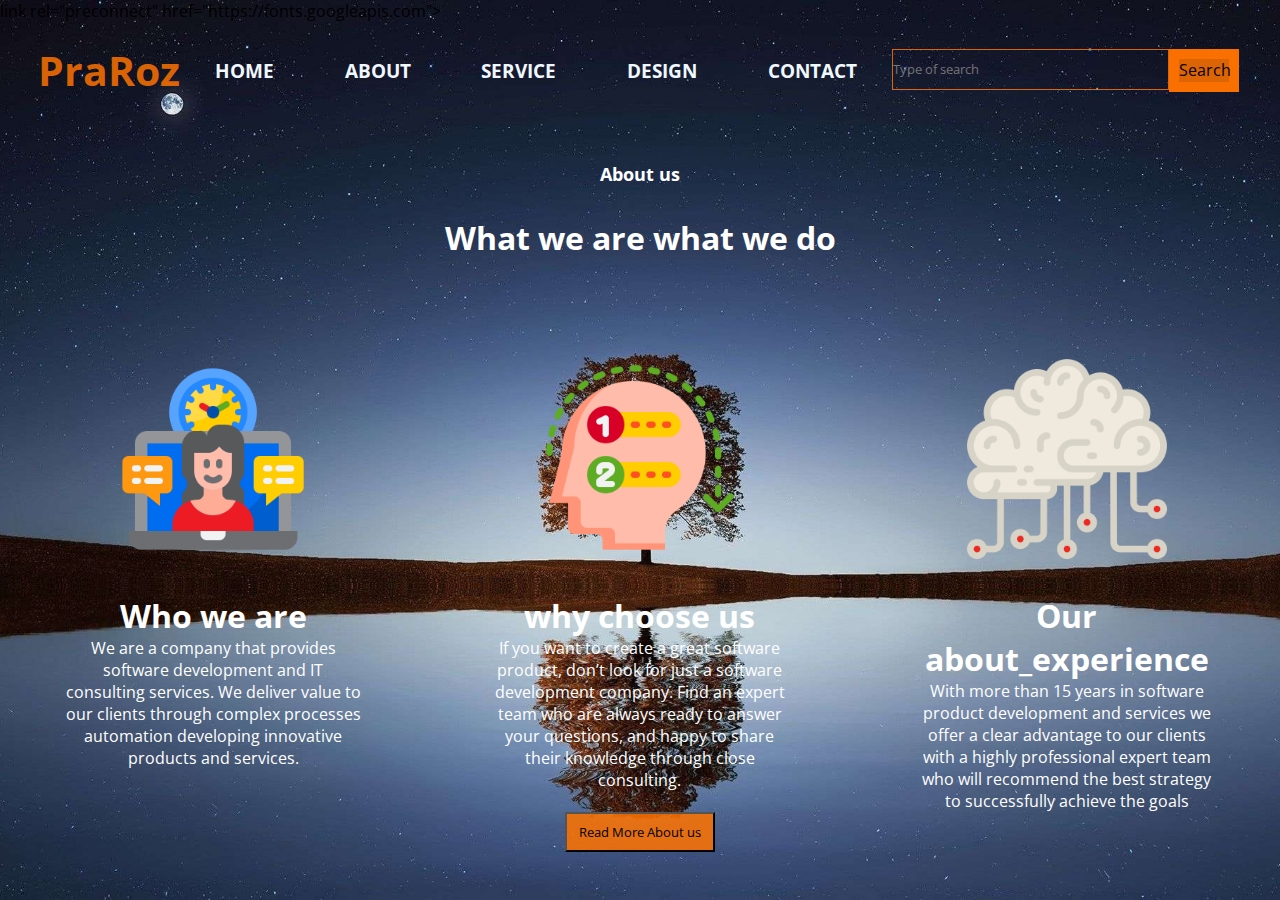
<file: about.html>
<!DOCTYPE html>
<html lang="en">
  <head>
    <meta charset="UTF-8" />
    <meta name="viewport" content="width=device-width, initial-scale=1.0" />
    <title>About us</title>
    <link rel="stylesheet" href="section1.css" />
    <link rel="stylesheet" href="about.css" />
    link rel="preconnect" href="https://fonts.googleapis.com">
<link rel="preconnect" href="https://fonts.gstatic.com" crossorigin>
<link href="https://fonts.googleapis.com/css2?family=Open+Sans:ital,wght@0,300..800;1,300..800&display=swap" rel="stylesheet">
  </head>
  <body>
    <div class="section1">
      <div class="logo"><h3>PraRoz</h3></div>
      <div class="navbar">
        <ul>
          <li><a href="">HOME</a></li>
          <li><a href="about.html">ABOUT</a></li>
          <li><a href="service.html">SERVICE</a></li>
          <li><a href="Design.html">DESIGN</a></li>
          <li><a href="contact.html">CONTACT</a></li>
        </ul>
      </div>
      <div class="nav-right">
        <div class="searchbox">
          <input type="search" name="" id="" placeholder="Type of search" />
          <button class="">Search</button>
        </div>
        <div class="hamicon">
          <li onclick="showSidebar()">
            <a href="#">
              <svg xmlns="http://www.w3.org/2000/svg" height="30" width="30" viewBox="0 0 448 512"><!--!Font Awesome Free 6.5.1 by @fontawesome - https://fontawesome.com License - https://fontawesome.com/license/free Copyright 2024 Fonticons, Inc.--><path fill="#ffffff" d="M0 96C0 78.3 14.3 64 32 64H416c17.7 0 32 14.3 32 32s-14.3 32-32 32H32C14.3 128 0 113.7 0 96zM0 256c0-17.7 14.3-32 32-32H416c17.7 0 32 14.3 32 32s-14.3 32-32 32H32c-17.7 0-32-14.3-32-32zM448 416c0 17.7-14.3 32-32 32H32c-17.7 0-32-14.3-32-32s14.3-32 32-32H416c17.7 0 32 14.3 32 32z"/></svg>
                <path
                  d="M120-240v-80h720v80H120Zm0-200v-80h720v80H120Zm0-200v-80h720v80H120Z"
                />
              </svg>
            </a>
          </li>
        </div>

      </div>
     
    </div>
    <div class="mobile-nav">
      <ul class="sidebar">
        <li onclick="hideSidebar()">
          <a href="#"
            ><svg
              xmlns="http://www.w3.org/2000/svg"
              height="24"
              viewBox="0 -960 960 960"
              width="24"
            >
              <path
                d="m256-200-56-56 224-224-224-224 56-56 224 224 224-224 56 56-224 224 224 224-56 56-224-224-224 224Z"
              /></svg>
            </a>
        </li>
        <li><a href="">HOME</a></li>
        <li><a href="about.html">ABOUT</a></li>
        <li><a href="service.html">SERVICE</a></li>
        <li><a href="Design.html">DESIGN</a></li>
        <li><a href="contact.html">CONTACT</a></li>
      </ul>
    </div>

    
    <div class="section2">
      <h4>About us</h4>
      <h2>What we are what we do</h2>
      <div class="main">
        <div class="about1">
            <img src="images/about_who.png" alt=""/>
            <h2>Who we are</h2>
            <p>
              We are a company that provides software development and IT consulting
              services. We deliver value to our clients through complex processes
              automation developing innovative products and services.
            </p>
          </div>
          <div class="about2">
            <img src="images/about_why.png" alt="" />
            <h2>why choose us</h2>
            <p>
              If you want to create a great software product, don’t look for just a
              software development company. Find an expert team who are always ready
              to answer your questions, and happy to share their knowledge through
              close consulting.
            </p>
          </div>
          <div class="about3">
            <img src="images/about_experience.png" alt="" />
            <h2>Our about_experience</h2>
            <p>
              With more than 15 years in software product development and services
              we offer a clear advantage to our clients with a highly professional
              expert team who will recommend the best strategy to successfully
              achieve the goals
            </p>
          </div>

      </div>
    </div>
    <div class="btn">
        <button>Read More About us</button>
    </div>
    <script src="index.js"></script>
  </body>
</html>
</file>
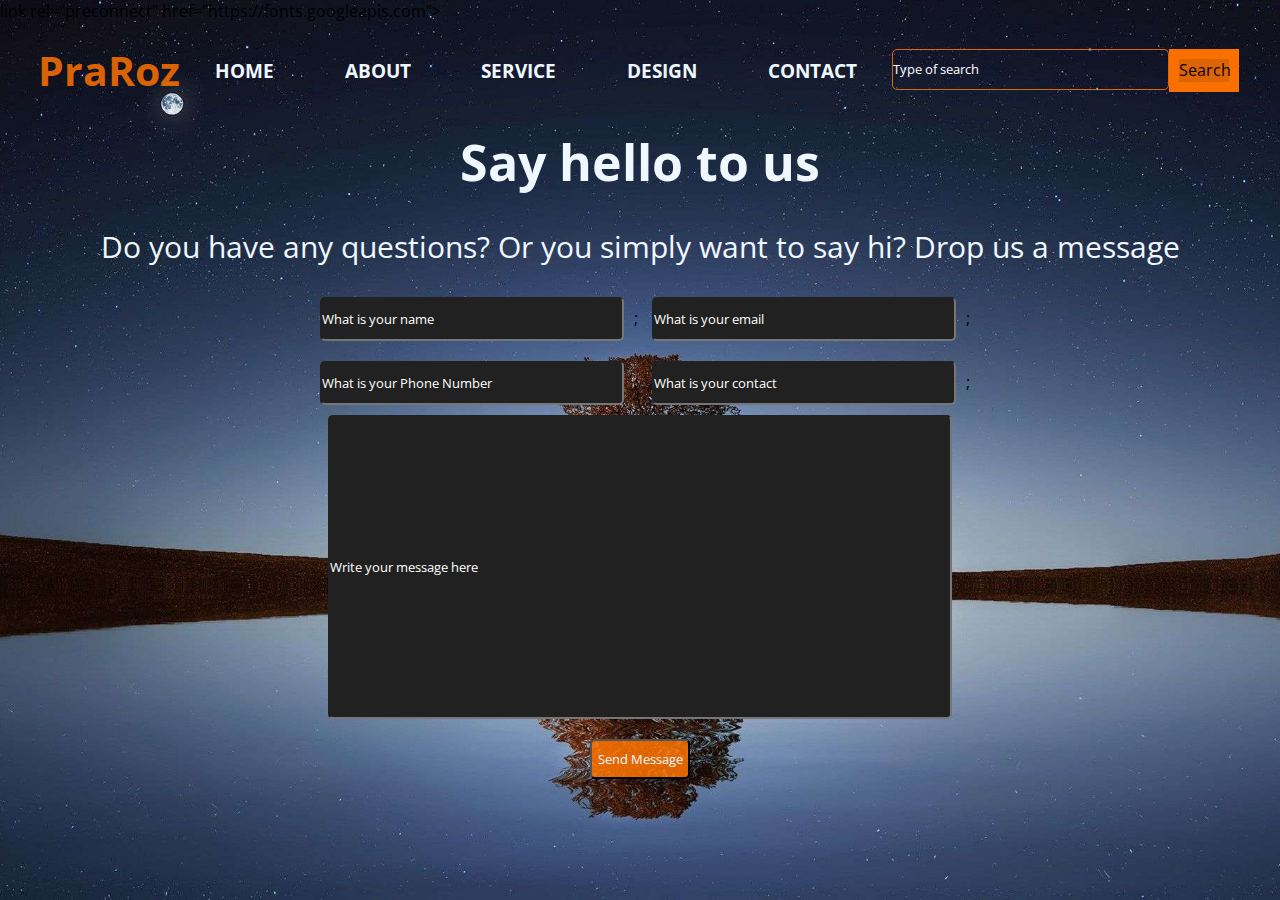
<file: contact.html>
<!DOCTYPE html>
<html lang="en">
<head>
    <meta charset="UTF-8">
    <meta name="viewport" content="width=device-width, initial-scale=1.0">
    <title>Contact</title>
    <link rel="stylesheet" href="section1.css">
    <link rel="stylesheet" href="contact.css">
    link rel="preconnect" href="https://fonts.googleapis.com">
<link rel="preconnect" href="https://fonts.gstatic.com" crossorigin>
<link href="https://fonts.googleapis.com/css2?family=Open+Sans:ital,wght@0,300..800;1,300..800&display=swap" rel="stylesheet">
</head>
<body>
    <div class="section1">
        <div class="logo"><h3>PraRoz</h3></div>
        <div class="navbar">
          <ul>
            <li><a href="index.html">HOME</a></li>
            <li><a href="about.html">ABOUT</a></li>
            <li><a href="service.html">SERVICE</a></li>
            <li><a href="Design.html">DESIGN</a></li>
            <li><a href="contact.html">CONTACT</a></li>
          </ul>
        </div>
        <div class="nav-right">
          <div class="searchbox">
            <input type="search" name="" id="" placeholder="Type of search" />
            <button class="">Search</button>
          </div>
          <div class="hamicon">
            <li onclick="showSidebar()">
              <a href="#">
                <svg xmlns="http://www.w3.org/2000/svg" height="30" width="30" viewBox="0 0 448 512"><!--!Font Awesome Free 6.5.1 by @fontawesome - https://fontawesome.com License - https://fontawesome.com/license/free Copyright 2024 Fonticons, Inc.--><path fill="#ffffff" d="M0 96C0 78.3 14.3 64 32 64H416c17.7 0 32 14.3 32 32s-14.3 32-32 32H32C14.3 128 0 113.7 0 96zM0 256c0-17.7 14.3-32 32-32H416c17.7 0 32 14.3 32 32s-14.3 32-32 32H32c-17.7 0-32-14.3-32-32zM448 416c0 17.7-14.3 32-32 32H32c-17.7 0-32-14.3-32-32s14.3-32 32-32H416c17.7 0 32 14.3 32 32z"/></svg>
                  <path
                    d="M120-240v-80h720v80H120Zm0-200v-80h720v80H120Zm0-200v-80h720v80H120Z"
                  />
                </svg>
              </a>
            </li>
          </div>
  
        </div>
       
      </div>
      <div class="mobile-nav">
        <ul class="sidebar">
          <li onclick="hideSidebar()">
            <a href="#"
              ><svg
                xmlns="http://www.w3.org/2000/svg"
                height="24"
                viewBox="0 -960 960 960"
                width="24"
              >
                <path
                  d="m256-200-56-56 224-224-224-224 56-56 224 224 224-224 56 56-224 224 224 224-56 56-224-224-224 224Z"
                /></svg>
              </a>
          </li>
          <li><a href="index.html">HOME</a></li>
          <li><a href="about.html">ABOUT</a></li>
          <li><a href="service.html">SERVICE</a></li>
          <li><a href="Design.html">DESIGN</a></li>
          <li><a href="contact.html">CONTACT</a></li>
        </ul>
      </div>
      <script src="index.js"></script>

      <div class="section2">
        <div class="para1">
            <h1>Say hello to us</h1>
            <p>Do you have any questions? Or you simply want to say hi? Drop us a message</p>

        </div>
        <div class="para2">
            <div class="input1">
           
                <input type="text" placeholder="What is your name">;
                <input type="email" placeholder="What is your email">;
    
            </div>
            <div class="input2">
                <input type="text" placeholder="What is your Phone Number">;
                <input type="email" placeholder="What is your contact">;
    
            </div>
            <div class="input3">
                <input type="text" placeholder="Write your message here">
            </div>

        </div>
        <div class="btn">
            <input type="submit" value="Send Message">
        </div>
       
    
</body>
</html>
</file>
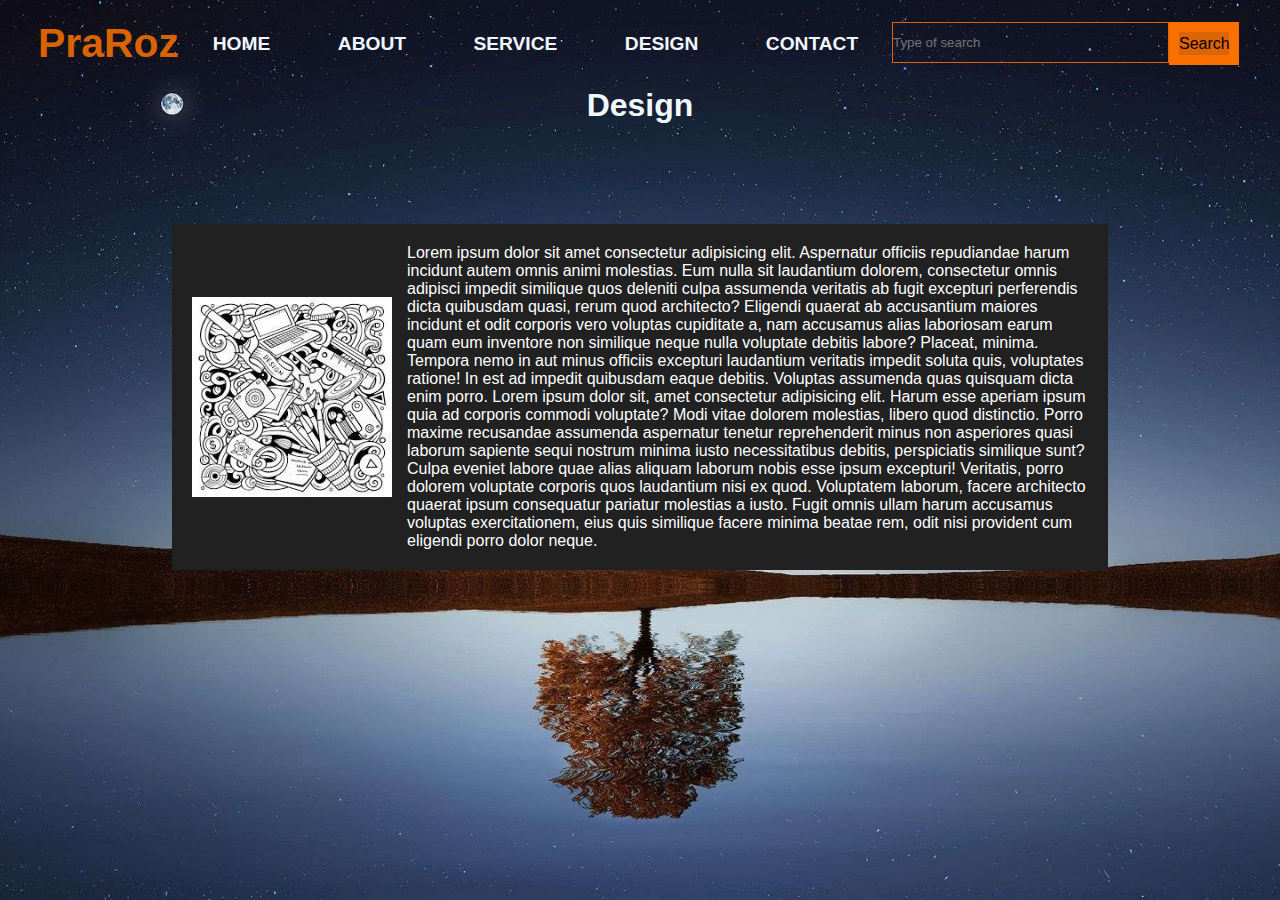
<file: Design.html>
<!DOCTYPE html>
<html lang="en">
  <head>
    <meta charset="UTF-8" />
    <meta name="viewport" content="width=device-width, initial-scale=1.0" />
    <title>Design.html</title>
    <link rel="stylesheet" href="section1.css" />
    <link rel="stylesheet" href="about.css" />
    <link rel="stylesheet" href="design.css">
  </head>
  <body>
    <div class="section1">
      <div class="logo"><h3>PraRoz</h3></div>
      <div class="navbar">
        <ul>
          <li><a href="">HOME</a></li>
          <li><a href="about.html">ABOUT</a></li>
          <li><a href="service.html">SERVICE</a></li>
          <li><a href="Design.html">DESIGN</a></li>
          <li><a href="contact.html">CONTACT</a></li>
        </ul>
      </div>
      <div class="nav-right">
        <div class="searchbox">
          <input type="search" name="" id="" placeholder="Type of search" />
          <button class="">Search</button>
        </div>
        <div class="hamicon">
          <li onclick="showSidebar()">
            <a href="#">
              <svg xmlns="http://www.w3.org/2000/svg" height="30" width="30" viewBox="0 0 448 512"><!--!Font Awesome Free 6.5.1 by @fontawesome - https://fontawesome.com License - https://fontawesome.com/license/free Copyright 2024 Fonticons, Inc.--><path fill="#ffffff" d="M0 96C0 78.3 14.3 64 32 64H416c17.7 0 32 14.3 32 32s-14.3 32-32 32H32C14.3 128 0 113.7 0 96zM0 256c0-17.7 14.3-32 32-32H416c17.7 0 32 14.3 32 32s-14.3 32-32 32H32c-17.7 0-32-14.3-32-32zM448 416c0 17.7-14.3 32-32 32H32c-17.7 0-32-14.3-32-32s14.3-32 32-32H416c17.7 0 32 14.3 32 32z"/></svg>
                <path
                  d="M120-240v-80h720v80H120Zm0-200v-80h720v80H120Zm0-200v-80h720v80H120Z"
                />
              </svg>
            </a>
          </li>
        </div>

      </div>
     </div>
    </div>
    <div class="mobile-nav">
      <ul class="sidebar">
        <li onclick="hideSidebar()">
          <a href="#"
            ><svg
              xmlns="http://www.w3.org/2000/svg"
              height="24"
              viewBox="0 -960 960 960"
              width="24"
            >
              <path
                d="m256-200-56-56 224-224-224-224 56-56 224 224 224-224 56 56-224 224 224 224-56 56-224-224-224 224Z"
              /></svg>
            </a>
        </li>
        <li><a href="">HOME</a></li>
        <li><a href="about.html">ABOUT</a></li>
        <li><a href="service.html">SERVICE</a></li>
        <li><a href="Design.html">DESIGN</a></li>
        <li><a href="contact.html">CONTACT</a></li>
      </ul>
    </div>


      <div class="heading">
        <h1>Design</h1>
      </div>
      <div class="main">
    
        <div class="left">
          
          <div class="left-img">
            <img src="images/download.jfif" alt="">
          
          </div>
          <div>
            <p>Lorem ipsum dolor sit amet consectetur adipisicing elit. Aspernatur officiis repudiandae harum incidunt autem omnis animi molestias. Eum nulla sit laudantium dolorem, consectetur omnis adipisci impedit similique quos deleniti culpa assumenda veritatis ab fugit excepturi perferendis dicta quibusdam quasi, rerum quod architecto? Eligendi quaerat ab accusantium maiores incidunt et odit corporis vero voluptas cupiditate a, nam accusamus alias laboriosam earum quam eum inventore non similique neque nulla voluptate debitis labore? Placeat, minima. Tempora nemo in aut minus officiis excepturi laudantium veritatis impedit soluta quis, voluptates ratione! In est ad impedit quibusdam eaque debitis. Voluptas assumenda quas quisquam dicta enim porro. Lorem ipsum dolor sit, amet consectetur adipisicing elit. Harum esse aperiam ipsum quia ad corporis commodi voluptate? Modi vitae dolorem molestias, libero quod distinctio. Porro maxime recusandae assumenda aspernatur tenetur reprehenderit minus non asperiores quasi laborum sapiente sequi nostrum minima iusto necessitatibus debitis, perspiciatis similique sunt? Culpa eveniet labore quae alias aliquam laborum nobis esse ipsum excepturi! Veritatis, porro dolorem voluptate corporis quos laudantium nisi ex quod. Voluptatem laborum, facere architecto quaerat ipsum consequatur pariatur molestias a iusto. Fugit omnis ullam harum accusamus voluptas exercitationem, eius quis similique facere minima beatae rem, odit nisi provident cum eligendi porro dolor neque.</p>
          </div>
          </div>

      </div>
      <script src="index.js"></script>

  </body>
</html>
</file>
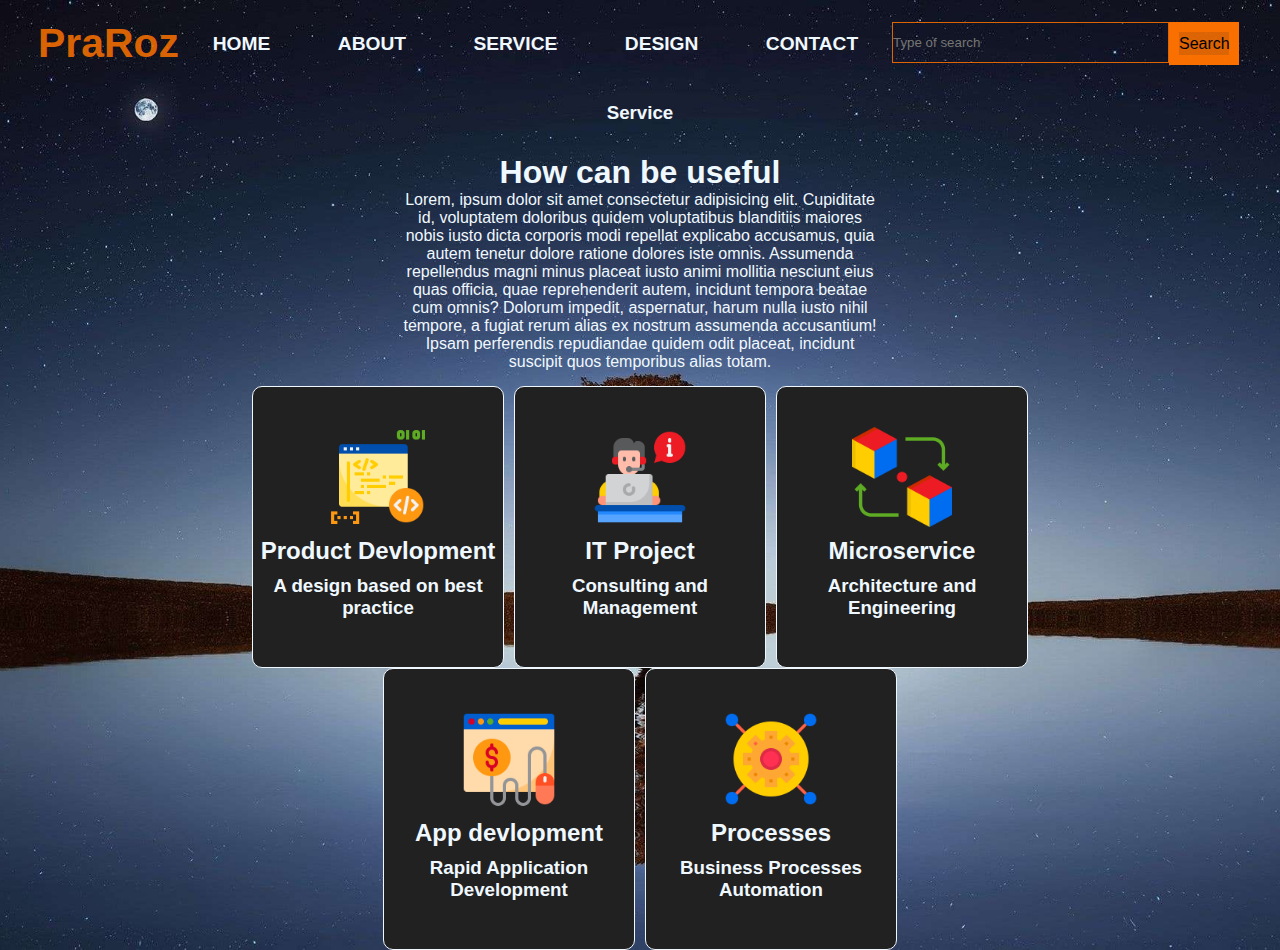
<file: service.html>
<!DOCTYPE html>
<html lang="en">
<head>
    <meta charset="UTF-8">
    <meta name="viewport" content="width=device-width, initial-scale=1.0">
    <title>Service</title>
        <link rel="stylesheet" href="section1.css">
         <link rel="stylesheet" href="service.css"> 
</head>
<body>
    <div class="main">
        <div class="section1">
            <div class="logo"><h3>PraRoz</h3></div>
            <div class="navbar">
              <ul>
                <li><a href="index.html">HOME</a></li>
                <li><a href="about.html">ABOUT</a></li>
                <li><a href="service.html">SERVICE</a></li>
                <li><a href="Design.html">DESIGN</a></li>
                <li><a href="contact.html">CONTACT</a></li>
              </ul>
            </div>
            <div class="nav-right">
              <div class="searchbox">
                <input type="search" name="" id="" placeholder="Type of search" />
                <button class="">Search</button>
              </div>
              <div class="hamicon">
                <li onclick="showSidebar()">
                  <a href="#">
                    <svg xmlns="http://www.w3.org/2000/svg" height="30" width="30" viewBox="0 0 448 512"><!--!Font Awesome Free 6.5.1 by @fontawesome - https://fontawesome.com License - https://fontawesome.com/license/free Copyright 2024 Fonticons, Inc.--><path fill="#ffffff" d="M0 96C0 78.3 14.3 64 32 64H416c17.7 0 32 14.3 32 32s-14.3 32-32 32H32C14.3 128 0 113.7 0 96zM0 256c0-17.7 14.3-32 32-32H416c17.7 0 32 14.3 32 32s-14.3 32-32 32H32c-17.7 0-32-14.3-32-32zM448 416c0 17.7-14.3 32-32 32H32c-17.7 0-32-14.3-32-32s14.3-32 32-32H416c17.7 0 32 14.3 32 32z"/></svg>
                      <path
                        d="M120-240v-80h720v80H120Zm0-200v-80h720v80H120Zm0-200v-80h720v80H120Z"
                      />
                    </svg>
                  </a>
                </li>
              </div>
      
            </div>
           
          </div>
          <div class="mobile-nav">
            <ul class="sidebar">
              <li onclick="hideSidebar()">
                <a href="#"
                  ><svg
                    xmlns="http://www.w3.org/2000/svg"
                    height="24"
                    viewBox="0 -960 960 960"
                    width="24"
                  >
                    <path
                      d="m256-200-56-56 224-224-224-224 56-56 224 224 224-224 56 56-224 224 224 224-56 56-224-224-224 224Z"
                    /></svg>
                  </a>
              </li>
              <li><a href="">HOME</a></li>
              <li><a href="about.html">ABOUT</a></li>
              <li><a href="service.html">SERVICE</a></li>
              <li><a href="Design.html">DESIGN</a></li>
              <li><a href="contact.html">CONTACT</a></li>
            </ul>
          </div>

          <div class="section2">
            <h3>Service</h3>
            <div class="para1">
                <h1>How can be useful</h1>
            <p>Lorem, ipsum dolor sit amet consectetur adipisicing elit. Cupiditate id, voluptatem doloribus quidem voluptatibus blanditiis maiores nobis iusto dicta corporis modi repellat explicabo accusamus, quia autem tenetur dolore ratione dolores iste omnis. Assumenda repellendus magni minus placeat iusto animi mollitia nesciunt eius quas officia, quae reprehenderit autem, incidunt tempora beatae cum omnis? Dolorum impedit, aspernatur, harum nulla iusto nihil tempore, a fugiat rerum alias ex nostrum assumenda accusantium! Ipsam perferendis repudiandae quidem odit placeat, incidunt suscipit quos temporibus alias totam.</p>

            </div>
          </div>
          <div class="line1">
            <div class="card">
                <img src="images/services_webdevelopment.png" alt="">
                <h2>Product Devlopment</h2>
                <h3>A design based on best practice</h3>
            </div>
            <div class="card">
                <img src="images/services_itprojects.png" alt="">
                <h2>IT Project</h2>
                <h3>Consulting and Management</h3>
            </div>
            <div class="card">
                <img src="images/services_microservices2.png" alt="">
                <h2>Microservice</h2>
                <h3>Architecture and Engineering</h3>
            </div>
          </div>
          <div class="line2">
            <div class="card">
                <img src="images/services_marketing.png" alt="">
                <h2>App devlopment</h2>
                <h3>Rapid Application Development</h3>
            </div>
            <div class="card">
                <img src="images/services_processes.png" alt="">
                <h2>Processes</h2>
                <h3>Business Processes Automation</h3>
            </div>
            
          </div>
    </div>
    <script src="index.js"></script>
    
</body>
</html>
</file>
<file: section1.css>
*{
    margin: 0;
    padding: 0;
    
    font-family: "Open Sans", sans-serif;
}
body{
    min-height: 100vh;
    background:url("images/1.jpg") no-repeat center ;
    background-size:cover;
}

.section1{
    display: flex;
    padding: 20px 38px;
    align-items: center;
}
.logo{
    color:hsla(27, 100%, 50%, 0.855);
    font-size:35px;
    text-align: center;
}
.navbar{
    width:40%;
    flex: 1;
    align-items: center;
   
}
.navbar>ul{

display: flex;
justify-content: space-around;
list-style: none;
}
.navbar>ul>li{
    display: flex;
    list-style: none;
    align-items: center;
    font-weight: 500;
}
.navbar>ul>li>a{
    text-decoration: none;
    color: aliceblue;
    font-size: larger;
    font-weight: 700;
    
}
.searchbox{
    display: flex;
    width: 350px;    
}
.searchbox>input{
    background:inherit ;
    border:1px solid hsla(27, 100%, 50%, 0.855);
    color:white;
    width:80%;
    height: 41px;    
}
.searchbox>button{
    background-color:hsla(27, 100%, 50%, 0.855);
    border: 10px solid hsla(27, 100%, 50%, 0.855);
    width: 20%;
    height: 43px;
    font-size: 1rem;
    margin-right: 3px;
    margin-left: 0;
    padding-left:0 ;
}
.ham{
    background-color:transparent;
}
.fillcolor{
    color:white
}
.mobile-nav{
    display: none;
}
.sidebar{
    position: fixed;
    top: 0;
    right:0;
    height: 100vh;
    width: 250px;
    z-index:999;
    background-color: rgba(255, 255, 255, 0.582);
    backdrop-filter: blur(10px);
    box-shadow: -10px 0px 10px rgba(0, 0, 0.1);
    display: flex;
    flex-direction: column;
    list-style: none;
    justify-content: flex-start;
    align-items: flex-start;

}
.nav-right{
    display: flex;
    align-items: center;
}
.sidebar>li{
    margin-bottom: 30px;
    padding-left:20px;
    padding-top:20px ;
    width:100%;
    

}
.sidebar>li>a{
    color: black;
    text-decoration: none;
}
@media only screen and (max-width: 1230px) {
    /* .nav-right{
        width: 400px;
    } */
    .logo{
        width: 26%;
    }
    .ham{
        display: inline-block;
    }
    .section1{
        justify-content: space-between;
    }
 .navbar{
    display: none;

 }
  }
  @media only screen and (min-width: 1230px) {
    .hamicon{
        display:none;
    }

  }
</file>
<file: about.css>
.section2{
    color: white;
    text-align: center;
}
.about1{
    width:300px
}
.about2{
    width:300px;
}
.about3{
    width:300px;
}
img{
    width: 200px;
}
.main{
    display: flex;
    flex-wrap:wrap;
    justify-content: space-around;
    margin-top: 100px;
}
h4{
    font-size: large;
    padding-top:44px ;
}
h2{
    font-size: xx-large;
    padding-top:30px ;
}
.btn{
    text-align: center;
}
button{
    background-color: hsla(27, 100%, 50%, 0.855);
    width: 150px;
    height: 40px;
}
</file>
<file: contact.css>
*{
    padding: 0px;
    margin: 0px;
}
body{

}
.para1{
    color: aliceblue;
    text-align: center;
}
.para1>h1{
    font-size:50px;
    padding:10px;
}
.para1>p{
    font-size: 30px;
    padding: 20px;
}
.para2{
    text-align: center;
}
input{
    background-color: #212121;
    border-color: 1px solid snow;
    border-radius:5px ;
    color:aliceblue;
}
::placeholder{
    color: white;
}
.input1>input{
    width:300px;
    height:40px;
    margin: 10px;
}
.input2>input{
    width:300px ;
    height:40px;
    margin: 10px;
}
.input3>input{
    width: 620px;
    height: 300px;
}
.btn{
    text-align: center;
}

.btn>input{
    margin: 20px;
    background-color:hsla(27, 100%, 50%, 0.855) ;
    position: relative;
    width:100px;
    height: 40px;
}
@media only screen and (max-width: 655px){
    .input3>input{
        width: 300px;
    }
}
</file>
<file: design.css>
*{
 margin: 0;
 padding: 0;  

}
.heading{
    color:aliceblue;
    text-align: center;
}
.main{

}
.left{
    display: flex;
    background-color:#212122;;
    width: 70%;
    height: auto;
    padding: 20px;
    color: white;
    gap: 15px;

}
.left-img{
 display: flex;
 align-items: center;
    
   
}
.left>p{
    color: aliceblue;
    padding-left: 10px;
    margin-left: 10vw;
}
</file>
<file: service.css>
*{
    padding: 0;
    margin: 0;
    
}

.section2{
    color:aliceblue;
}
.section2>h3{
    text-align: center;
    padding: 15px;
}
.para1{
    text-align: center;
    margin-left:30% ;
    margin-right: 30%;
    padding: 15px;
}
.card{
    display: flex;
    flex-direction: column;
    height: 250px;
    width: 250px;
    background-color: #212121;
    color: aliceblue;
    align-items: center;
    padding-top: 30px;
    border: 1px solid;
    border-radius: 10px ;
    
}
.card>h3{
    text-align: center;
    padding: 10px;
}
.card>img{
    padding: 10px;
    height:100px;
    width: 100px;
}
.line1{
    display: flex;
    gap:10px;
    justify-content: center;
}
.line2{
    display: flex;
    gap:10px;
    justify-content: center;
}
@media only screen and (max-width: 830px){
    .line1,.line2{
        flex-direction: column;
        align-items: center;
    }
    .card{
        width: 60%;
        min-width: 300px;
    }
}
</file>
